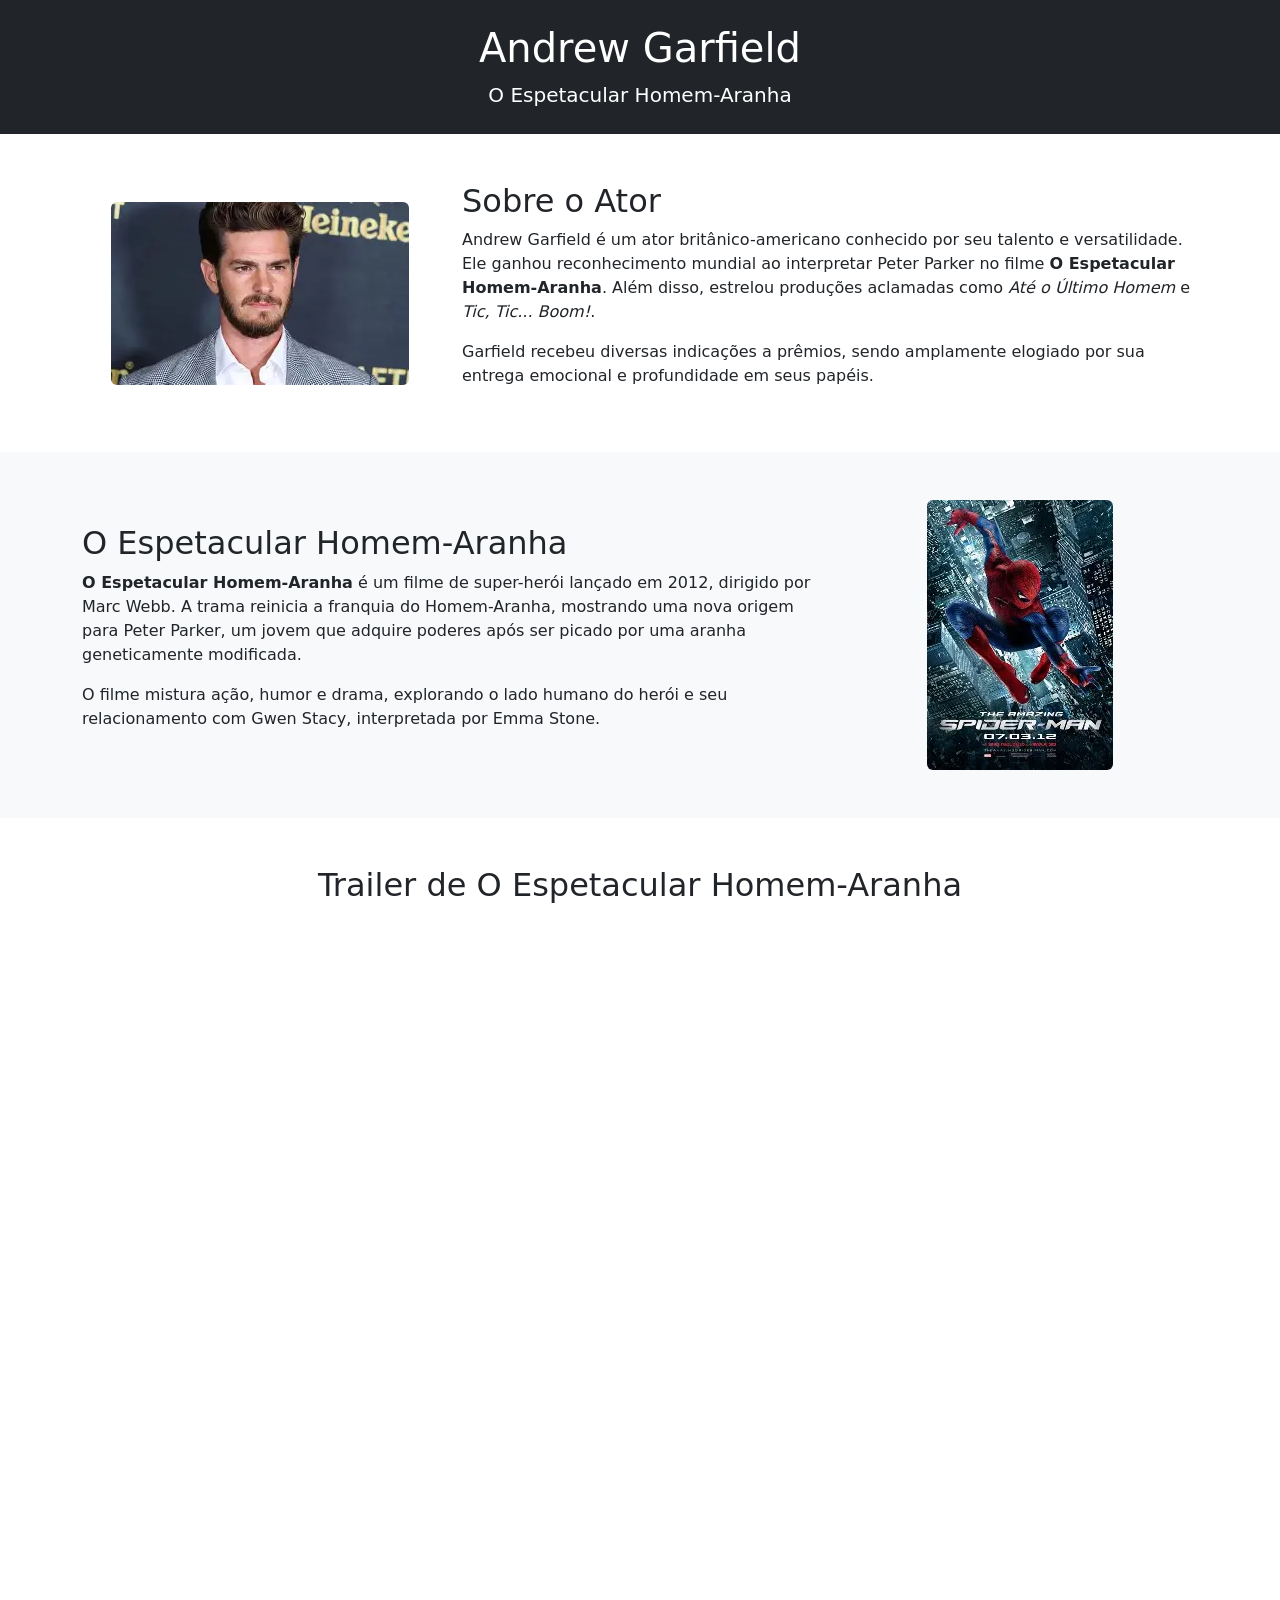
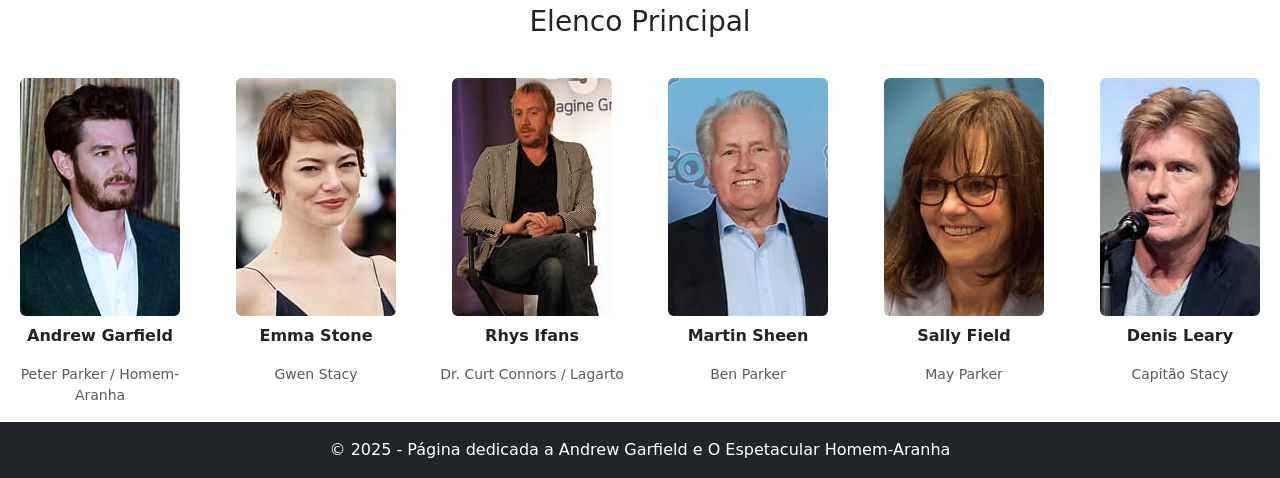
<file: Paginas/Andrew Garfield.html>
<!DOCTYPE html>
<html lang="pt-br">
<head>
    <meta charset="UTF-8">
    <meta name="viewport" content="width=device-width, initial-scale=1.0">
    <title>Andrew Garfield - O Espetacular Homem-Aranha</title>

    <!-- Bootstrap 5.3 CSS -->
    <link href="https://cdn.jsdelivr.net/npm/bootstrap@5.3.0/dist/css/bootstrap.min.css" rel="stylesheet">
</head>
<body>

    <!-- Cabeçalho -->
    <header class="bg-dark text-white text-center py-4">
        <h1>Andrew Garfield</h1>
        <p class="lead mb-0">O Espetacular Homem-Aranha</p>
    </header>

    <!-- Seção sobre o ator -->
    <section class="container my-5">
        <div class="row align-items-center">
            <div class="col-md-4 text-center">
                <img src="images/an.webp" 
                     class="img-fluid rounded" 
                     alt="Andrew Garfield">
            </div>
            <div class="col-md-8">
                <h2>Sobre o Ator</h2>
                <p>
                    Andrew Garfield é um ator britânico-americano conhecido por seu talento e versatilidade.
                    Ele ganhou reconhecimento mundial ao interpretar Peter Parker no filme
                    <strong>O Espetacular Homem-Aranha</strong>. Além disso, estrelou produções aclamadas como
                    <em>Até o Último Homem</em> e <em>Tic, Tic... Boom!</em>.
                </p>
                <p>
                    Garfield recebeu diversas indicações a prêmios, sendo amplamente elogiado por sua entrega emocional
                    e profundidade em seus papéis.
                </p>
            </div>
        </div>
    </section>

    <!-- Seção sobre o filme -->
    <section class="bg-light py-5">
        <div class="container">
            <div class="row align-items-center">
                <div class="col-md-8">
                    <h2>O Espetacular Homem-Aranha</h2>
                    <p>
                        <strong>O Espetacular Homem-Aranha</strong> é um filme de super-herói lançado em 2012,
                        dirigido por Marc Webb. A trama reinicia a franquia do Homem-Aranha, mostrando uma nova origem
                        para Peter Parker, um jovem que adquire poderes após ser picado por uma aranha geneticamente modificada.
                    </p>
                    <p>
                        O filme mistura ação, humor e drama, explorando o lado humano do herói e seu relacionamento
                        com Gwen Stacy, interpretada por Emma Stone.
                    </p>
                </div>
                <div class="col-md-4 text-center">
                    <img src="images/andrew.webp"
                         class="img-fluid rounded" 
                         alt="Poster de O Espetacular Homem-Aranha">
                </div>
            </div>
        </div>
    </section>

    <!-- Trailer -->
    <section class="container my-5 text-center">
    <h2 class="mb-4">Trailer de O Espetacular Homem-Aranha</h2>

    <div class="ratio ratio-16x9">
        <iframe 
            src="https://www.youtube.com/embed/-tnxzJ0SSOw" 
            title="Trailer de O Espetacular Homem-Aranha"
            allowfullscreen>
        </iframe>
    </div>
</section>


    <!-- Elenco -->
    <div class="row g-3">
        <h3 class="text-center mb-4">Elenco Principal</h3>

        <div class="col-6 col-md-4 col-lg-2 text-center">
            <img src="images/spider.jpg" 
                 class="img-fluid rounded" alt="Andrew Garfield">
            <p class="mt-2 fw-bold">Andrew Garfield</p>
            <p class="small text-muted">Peter Parker / Homem-Aranha</p>
        </div>

        <div class="col-6 col-md-4 col-lg-2 text-center">
            <img src="images/gwen.jpg" 
                 class="img-fluid rounded" alt="Emma Stone">
            <p class="mt-2 fw-bold">Emma Stone</p>
            <p class="small text-muted">Gwen Stacy</p>
        </div>

        <div class="col-6 col-md-4 col-lg-2 text-center">
            <img src="images/rhys.jpg" 
                 class="img-fluid rounded" alt="Rhys Ifans">
            <p class="mt-2 fw-bold">Rhys Ifans</p>
            <p class="small text-muted">Dr. Curt Connors / Lagarto</p>
        </div>

        <div class="col-6 col-md-4 col-lg-2 text-center">
            <img src="images/ben.jpg" 
                 class="img-fluid rounded" alt="Martin Sheen">
            <p class="mt-2 fw-bold">Martin Sheen</p>
            <p class="small text-muted">Ben Parker</p>
        </div>

        <div class="col-6 col-md-4 col-lg-2 text-center">
            <img src="images/may.jpg" 
                 class="img-fluid rounded" alt="Sally Field">
            <p class="mt-2 fw-bold">Sally Field</p>
            <p class="small text-muted">May Parker</p>
        </div>

        <div class="col-6 col-md-4 col-lg-2 text-center">
            <img src="images/denis.jpg" 
                 class="img-fluid rounded" alt="Denis Leary">
            <p class="mt-2 fw-bold">Denis Leary</p>
            <p class="small text-muted">Capitão Stacy</p>
        </div>
    </div>
</section>


    <!-- Rodapé -->
    <footer class="bg-dark text-white text-center py-3">
        <p class="mb-0">&copy; 2025 - Página dedicada a Andrew Garfield e O Espetacular Homem-Aranha</p>
    </footer>

    <!-- Bootstrap JS -->
    <script src="https://cdn.jsdelivr.net/npm/bootstrap@5.3.0/dist/js/bootstrap.bundle.min.js"></script>
</body>
</html>
</file>
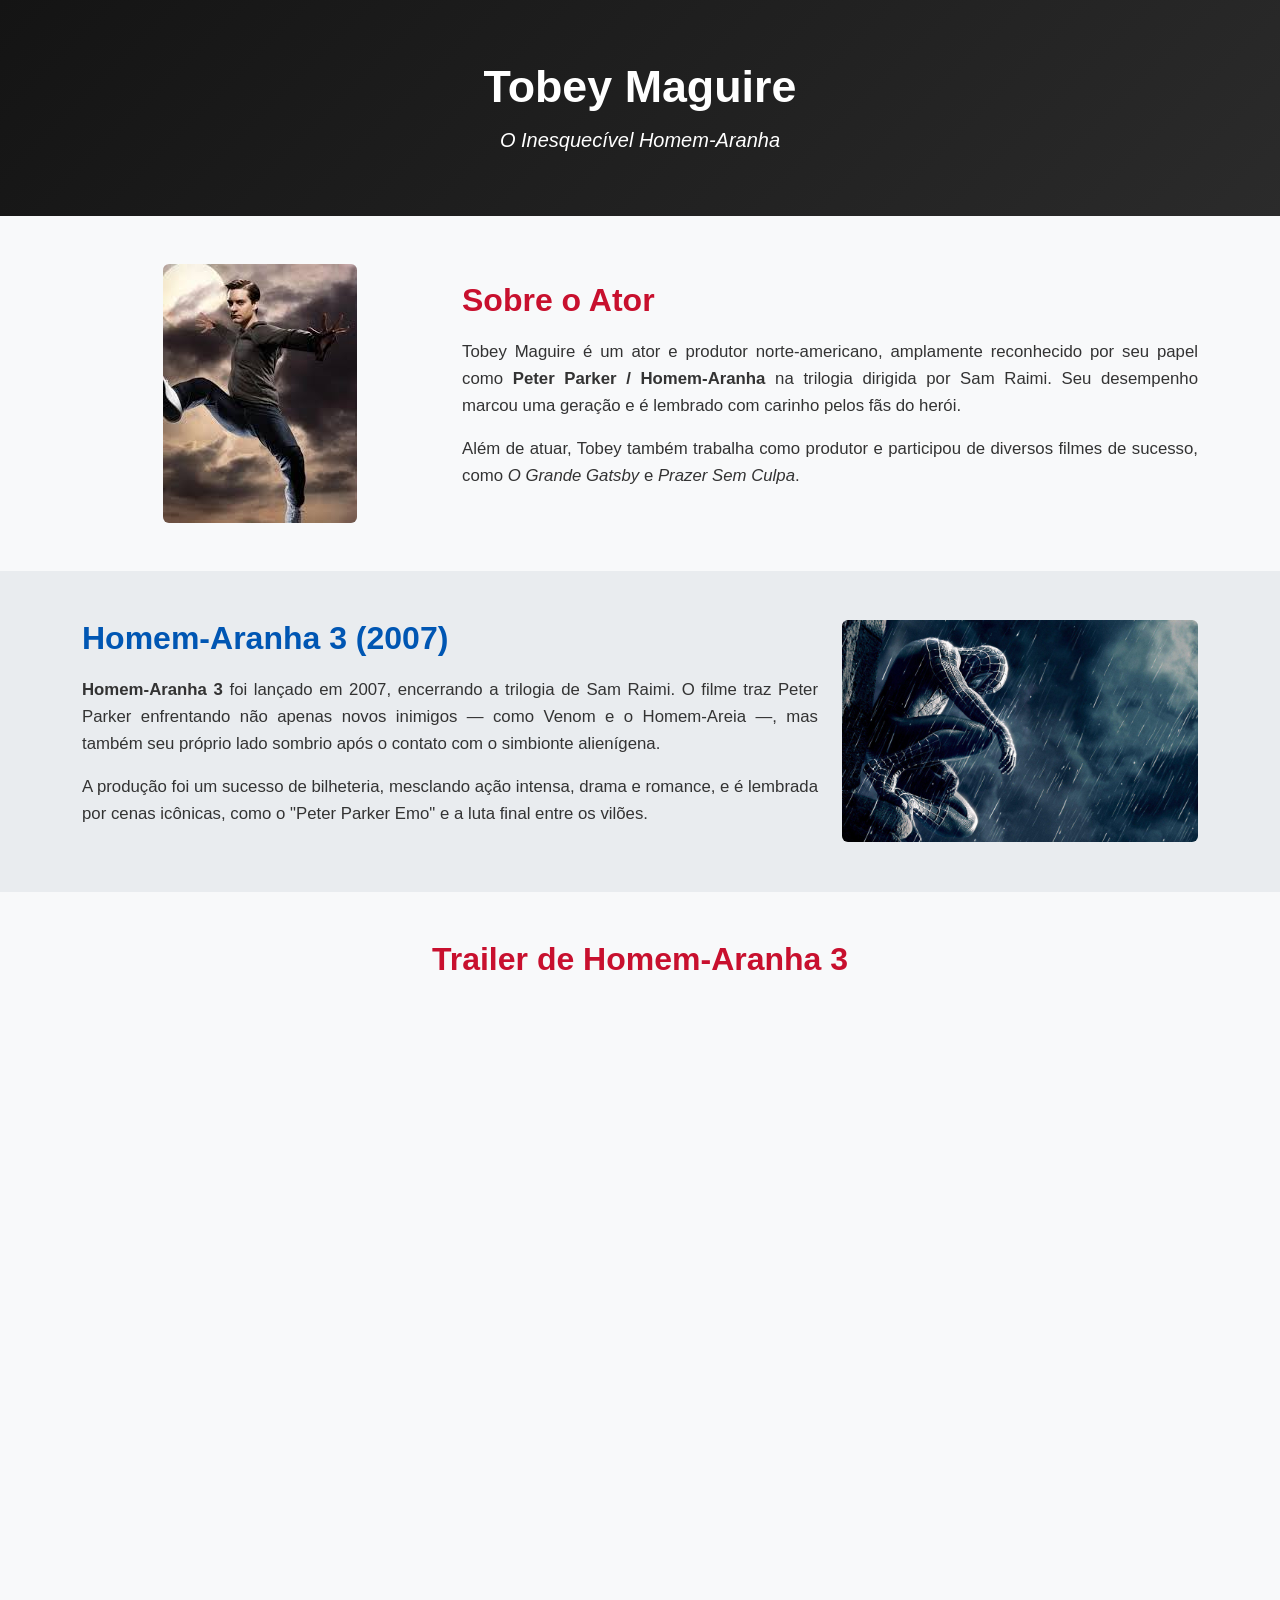
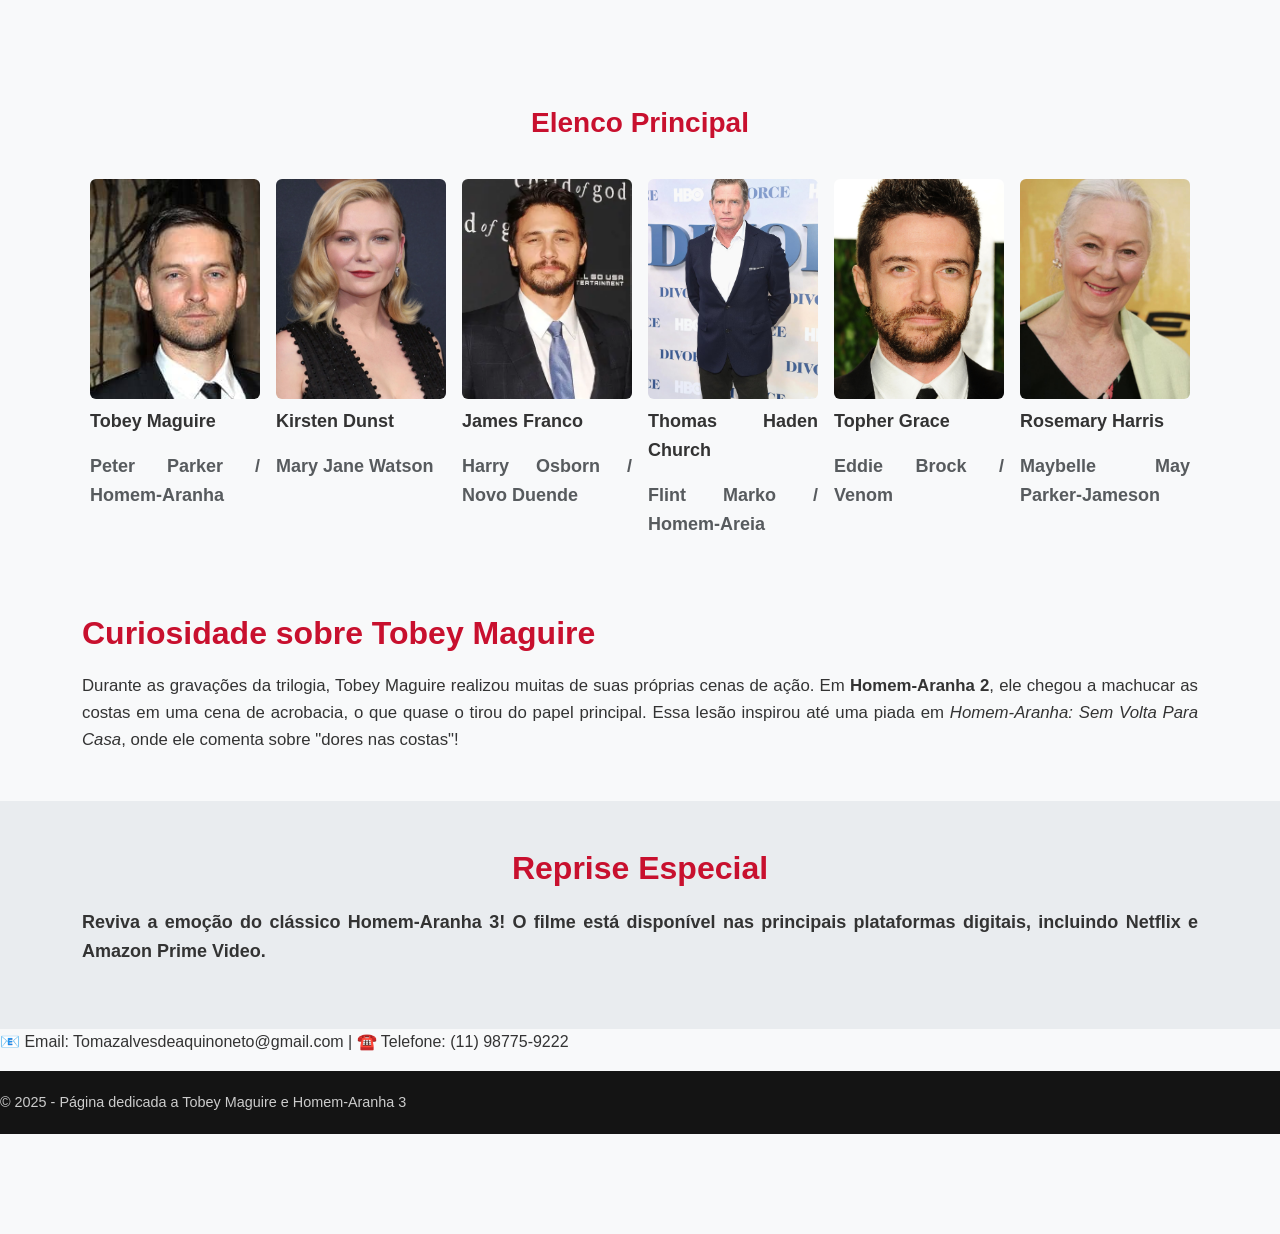
<file: Paginas/tobey maguire.html>
<!DOCTYPE html>
<html lang="pt-br">
<head>
    <meta charset="UTF-8">
    <meta name="viewport" content="width=device-width, initial-scale=1.0">
    <title>Tobey Maguire - Homem-Aranha 3</title>

    <!-- Bootstrap 5.3 -->
    <link href="https://cdn.jsdelivr.net/npm/bootstrap@5.3.0/dist/css/bootstrap.min.css" rel="stylesheet">

    <!-- CSS Personalizado -->
    <link rel="stylesheet" href="css/Style.css">
</head>
<body>

    <!-- Cabeçalho -->
    <header>
        <h1>Tobey Maguire</h1>
        <p class="lead mb-0">O Inesquecível Homem-Aranha</p>
    </header>

    <!-- Seção sobre o ator -->
    <section class="container my-5">
        <div class="row align-items-center">
            <div class="col-md-4 text-center">
                <!-- Substituir pela imagem de Tobey -->
                <img src="images/Tobey1.jfif" class="img-fluid rounded" alt="Tobey Maguire">
            </div>
            <div class="col-md-8">
                <h2>Sobre o Ator</h2>
                <p>
                    Tobey Maguire é um ator e produtor norte-americano, amplamente reconhecido por seu papel como 
                    <strong>Peter Parker / Homem-Aranha</strong> na trilogia dirigida por Sam Raimi. 
                    Seu desempenho marcou uma geração e é lembrado com carinho pelos fãs do herói.
                </p>
                <p>
                    Além de atuar, Tobey também trabalha como produtor e participou de diversos filmes de sucesso, 
                    como <em>O Grande Gatsby</em> e <em>Prazer Sem Culpa</em>.
                </p>
            </div>
        </div>
    </section>

    <!-- Seção sobre o filme -->
    <section class="bg-light py-5">
        <div class="container">
            <div class="row align-items-center">
                <div class="col-md-8">
                    <h2>Homem-Aranha 3 (2007)</h2>
                    <p>
                        <strong>Homem-Aranha 3</strong> foi lançado em 2007, encerrando a trilogia de Sam Raimi. 
                        O filme traz Peter Parker enfrentando não apenas novos inimigos — como Venom e o Homem-Areia —, 
                        mas também seu próprio lado sombrio após o contato com o simbionte alienígena.
                    </p>
                    <p>
                        A produção foi um sucesso de bilheteria, mesclando ação intensa, drama e romance, e é lembrada 
                        por cenas icônicas, como o "Peter Parker Emo" e a luta final entre os vilões.
                    </p>
                </div>
                <div class="col-md-4 text-center">
                    <!-- Substituir pela imagem do pôster -->
                    <img src="images/HAPET.jpg" class="img-fluid rounded" alt="Poster de Homem-Aranha 3">
                </div>
            </div>
        </div>
    </section>

    <!-- Trailer -->
    <section class="container my-5 text-center">
        <h2 class="mb-4">Trailer de Homem-Aranha 3</h2>
        <div class="ratio ratio-16x9">
            <iframe 
                src="https://www.youtube.com/embed/wPosLpgMtTY"
                title="Trailer de Homem-Aranha 3"
                allowfullscreen>
            </iframe>
        </div>
    </section>

    <!-- Elenco -->
    <section class="container">
        <div class="row g-3">
            <h3 class="text-center mb-4">Elenco Principal</h3>

            <div class="col-6 col-md-4 col-lg-2 text-center">
                <img src="images/Tobey Charmoso.jfif" class="img-fluid rounded" alt="Tobey Maguire">
                <p class="mt-2 fw-bold">Tobey Maguire</p>
                <p class="small text-muted">Peter Parker / Homem-Aranha</p>
            </div>

            <div class="col-6 col-md-4 col-lg-2 text-center">
                <img src="images/MarieJAMES.webp" class="img-fluid rounded" alt="Kirsten Dunst">
                <p class="mt-2 fw-bold">Kirsten Dunst</p>
                <p class="small text-muted">Mary Jane Watson</p>
            </div>

            <div class="col-6 col-md-4 col-lg-2 text-center">
                <img src="images/JAMES.webp" class="img-fluid rounded" alt="James Franco">
                <p class="mt-2 fw-bold">James Franco</p>
                <p class="small text-muted">Harry Osborn / Novo Duende</p>
            </div>

            <div class="col-6 col-md-4 col-lg-2 text-center">
                <img src="images/VELHO.jpg" class="img-fluid rounded" alt="Thomas Haden Church">
                <p class="mt-2 fw-bold">Thomas Haden Church</p>
                <p class="small text-muted">Flint Marko / Homem-Areia</p>
            </div>

            <div class="col-6 col-md-4 col-lg-2 text-center">
                <img src="images/cara bizzaro.jfif" class="img-fluid rounded" alt="Topher Grace">
                <p class="mt-2 fw-bold">Topher Grace</p>
                <p class="small text-muted">Eddie Brock / Venom</p>
            </div>

            <div class="col-6 col-md-4 col-lg-2 text-center">
                <img src="images/Tia MAy.jpg" class="img-fluid rounded" alt="Rosemary Harris">
                <p class="mt-2 fw-bold">Rosemary Harris</p>
                <p class="small text-muted">Maybelle May Parker-Jameson</p>
            </div>
        </div>
    </section>

    <!-- Curiosidade -->
    <section class="container my-5">
        <h2>Curiosidade sobre Tobey Maguire</h2>
        <p>
            Durante as gravações da trilogia, Tobey Maguire realizou muitas de suas próprias cenas de ação. 
            Em <strong>Homem-Aranha 2</strong>, ele chegou a machucar as costas em uma cena de acrobacia, 
            o que quase o tirou do papel principal. Essa lesão inspirou até uma piada em 
            <em>Homem-Aranha: Sem Volta Para Casa</em>, onde ele comenta sobre "dores nas costas"!
        </p>
    </section>

    <!-- Reprise -->
    <section class="bg-light py-5 text-center">
        <div class="container">
            <h2>Reprise Especial</h2>
            <p>
                Reviva a emoção do clássico <strong>Homem-Aranha 3</strong>!  
                O filme está disponível nas principais plataformas digitais, incluindo Netflix e Amazon Prime Video.
            </p>
        </div>
    </section>

    <!-- Barra de Contato -->
    <div class="contact-bar">
        <p>📧 Email: Tomazalvesdeaquinoneto@gmail.com | ☎️ Telefone: (11) 98775-9222</p>
    </div>

    <!-- Rodapé -->
    <footer>
        <p>&copy; 2025 - Página dedicada a Tobey Maguire e Homem-Aranha 3</p>
    </footer>

    <!-- Bootstrap JS -->
    <script src="https://cdn.jsdelivr.net/npm/bootstrap@5.3.0/dist/js/bootstrap.bundle.min.js"></script>
</body>
</html>
</file>
<file: Paginas/css/Style.css>
/* ============================
   Estilos Gerais
============================ */
body {
    font-family: 'Segoe UI', Tahoma, Geneva, Verdana, sans-serif;
    line-height: 1.6;
    color: #333;
    background-color: #f8f9fa;
}

/* ============================
   Cabeçalho
============================ */
header {
    background: linear-gradient(135deg, #141414, #2b2b2b);
    color: #fff;
    text-align: center;
    padding: 60px 20px;
}

header h1 {
    font-size: 2.8rem;
    font-weight: bold;
    margin-bottom: 10px;
}

header p {
    font-size: 1.3rem;
    font-style: italic;
}

/* ============================
   Seção "Sobre o Ator"
============================ */
section.container {
    margin-top: 60px;
    margin-bottom: 60px;
}

section h2 {
    color: #c8102e; /* tom vermelho inspirado no traje do Homem-Aranha */
    font-weight: bold;
    margin-bottom: 20px;
}

section p {
    font-size: 1.05rem;
    text-align: justify;
}

/* ============================
   Seção do Filme
============================ */
.bg-light {
    background-color: #e9ecef !important;
}

.bg-light h2 {
    color: #0056b3;
}

/* ============================
   Trailer
============================ */
section.text-center h2 {
    color: #c8102e;
    font-weight: 600;
}

/* ============================
   Elenco
============================ */
.row.g-3 {
    margin: 60px auto;
    max-width: 1200px;
}

.row.g-3 h3 {
    color: #c8102e;
    font-weight: bold;
}

.row.g-3 img {
    transition: transform 0.3s ease, box-shadow 0.3s ease;
}

.row.g-3 img:hover {
    transform: scale(1.05);
    box-shadow: 0 4px 10px rgba(0, 0, 0, 0.2);
}

/* ============================
   Rodapé
============================ */
footer {
    background: #141414;
    color: #ccc;
    font-size: 0.9rem;
    padding: 20px 0;
}

footer p {
    margin: 0;
}

/* ============================
   Responsividade
============================ */
@media (max-width: 768px) {
    header h1 {
        font-size: 2rem;
    }

    header p {
        font-size: 1rem;
    }

    section h2 {
        font-size: 1.5rem;
    }
}
/* ============================
   Ajuste do tamanho das imagens do elenco
============================ */
.row.g-3 img {
    width: 100%;
    height: 220px;         /* altura fixa para padronizar */
    object-fit: cover;     /* corta a imagem proporcionalmente sem distorcer */
    object-position: center;
    border-radius: 8px;
    transition: transform 0.3s ease, box-shadow 0.3s ease;
}

.row.g-3 img:hover {
    transform: scale(1.05);
    box-shadow: 0 4px 10px rgba(0, 0, 0, 0.2);
}

/* ============================
   Página Inicial (Index)
============================ */
.index-body {
    background: linear-gradient(135deg, #c8102e, #0a0a0a, #0047ab);
    color: #fff;
    min-height: 100vh;
    display: flex;
    flex-direction: column;
    justify-content: center;
    align-items: center;
    text-align: center;
}

.index-body h1 {
    font-size: 3rem;
    font-weight: bold;
    margin-bottom: 10px;
    text-shadow: 2px 2px 8px rgba(0, 0, 0, 0.6);
}

.index-body p {
    font-size: 1.2rem;
    margin-bottom: 40px;
    color: #f0f0f0;
}

/* Botões */
.spiderman-btn {
    display: inline-block;
    background-color: #c8102e;
    color: white;
    border: 2px solid #fff;
    border-radius: 8px;
    padding: 12px 28px;
    font-size: 1.2rem;
    font-weight: bold;
    margin: 10px;
    text-decoration: none;
    transition: all 0.3s ease;
    box-shadow: 0 4px 10px rgba(0, 0, 0, 0.4);
}

.spiderman-btn:hover {
    background-color: #0047ab;
    color: #fff;
    transform: translateY(-3px);
    box-shadow: 0 6px 14px rgba(0, 0, 0, 0.5);
}

/* Rodapé */
.index-footer {
    position: absolute;
    bottom: 15px;
    width: 100%;
    text-align: center;
    color: #fff;
    font-size: 0.9rem;
}
/* ============================
   Página Inicial com Caixas de Personagens
============================ */
.index-body {
    background: linear-gradient(135deg, #c8102e, #0a0a0a, #0047ab);
    color: #fff;
    min-height: 100vh;
    display: flex;
    flex-direction: column;
    justify-content: center;
    align-items: center;
    text-align: center;
    padding: 40px 20px;
}

/* Título */
.index-body h1 {
    font-size: 3rem;
    font-weight: bold;
    margin-bottom: 10px;
    text-shadow: 2px 2px 8px rgba(0, 0, 0, 0.6);
}

.index-body p {
    font-size: 1.2rem;
    margin-bottom: 40px;
    color: #f0f0f0;
}

/* Grade dos cards */
.hero-grid {
    display: flex;
    flex-wrap: wrap;
    justify-content: center;
    gap: 30px;
}

/* Caixa de cada herói */
.hero-card {
    position: relative;
    width: 280px;
    height: 380px;
    border-radius: 12px;
    overflow: hidden;
    cursor: pointer;
    transition: transform 0.4s ease, box-shadow 0.4s ease;
    text-decoration: none;
    color: #fff;
    box-shadow: 0 4px 10px rgba(0, 0, 0, 0.5);
}

/* Imagem de fundo */
.hero-card img {
    width: 100%;
    height: 100%;
    object-fit: cover;
    transition: transform 0.5s ease;
    filter: brightness(0.8);
}

/* Efeito de hover */
.hero-card:hover {
    transform: translateY(-10px);
    box-shadow: 0 10px 20px rgba(0, 0, 0, 0.6);
}

.hero-card:hover img {
    transform: scale(1.1);
    filter: brightness(1);
}

/* Texto sobreposto */
.hero-card .overlay {
    position: absolute;
    bottom: 0;
    width: 100%;
    background: linear-gradient(to top, rgba(0,0,0,0.8), transparent);
    padding: 20px;
}

.hero-card h2 {
    font-size: 1.6rem;
    font-weight: bold;
    margin: 0;
    color: #fff;
    text-shadow: 1px 1px 6px rgba(0, 0, 0, 0.8);
}

/* Rodapé */
.index-footer {
    margin-top: 40px;
    text-align: center;
    color: #fff;
    font-size: 0.9rem;
}

/* Corpo e fundo */
.index-body {
    background-color: #f5f5f5;
    background-image: url('images/teia-background.jpg'); /* Imagem de teia como fundo */
    background-size: cover;
    background-repeat: no-repeat;
    background-position: center;
    color: #fff;
    font-family: 'Arial', sans-serif;
}

/* Barra vermelha no topo */
.header-bar {
    background-color: #e50914; /* Cor vermelha */
}

/* Barra azul no rodapé */
.footer-bar {
    background-color: #1f66b3; /* Cor azul */
}

/* Estilo dos cards dos heróis */
.hero-grid {
    display: flex;
    justify-content: center;
    gap: 20px;
    flex-wrap: wrap;
}

.hero-card {
    position: relative;
    width: 250px;
    height: 400px;
    overflow: hidden;
    border-radius: 10px;
    box-shadow: 0 4px 12px rgba(0, 0, 0, 0.2);
    text-decoration: none;
}

.hero-card .hero-img {
    width: 100%;
    height: 100%;
    object-fit: cover;
    transition: transform 0.3s ease;
}

.hero-card:hover .hero-img {
    transform: scale(1.1);
}

.overlay {
    position: absolute;
    top: 0;
    left: 0;
    width: 100%;
    height: 100%;
    background: rgba(0, 0, 0, 0.5);
    display: flex;
    justify-content: center;
    align-items: center;
    opacity: 0;
    transition: opacity 0.3s ease;
}

.hero-card:hover .overlay {
    opacity: 1;
}

.overlay h2 {
    font-size: 24px;
    color: #fff;
    font-weight: bold;
}

/* Centralizar o conteúdo de texto */
.text-center p {
    font-size: 18px;
    font-weight: bold;
}

/* Barra azul no rodapé */
.footer-bar {
    background-color: #1f66b3; /* Cor azul */
    color: #fff;
    text-align: center;
    padding: 20px 0;
    width: 100%;
    position: relative; /* Tira o rodapé do modo fixo/absoluto */
    bottom: 0;
    left: 0;
}

/* Espaço extra antes do rodapé */
body {
    padding-bottom: 100px; /* cria um espaço para poder rolar */
}
</file>
